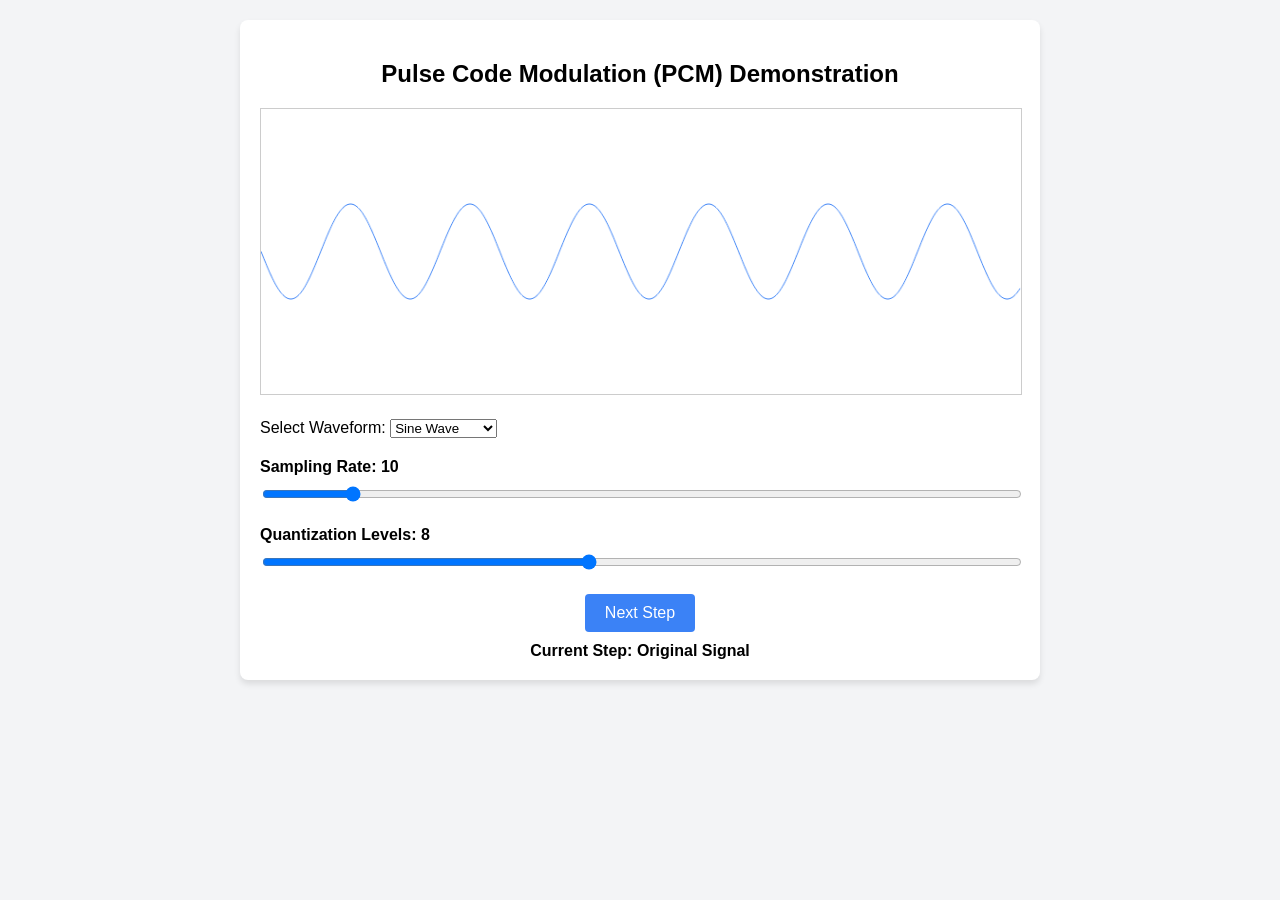
<file: ICE/ICE - Animations/PCM/index.html>
<!DOCTYPE html>
<html lang="en">
<head>
  <meta charset="UTF-8">
  <meta name="viewport" content="width=device-width, initial-scale=1.0">
  <title>Pulse Code Modulation (PCM) Demonstration</title>
  <style>
    body {
      font-family: Arial, sans-serif;
      background-color: #f3f4f6;
      display: flex;
      flex-direction: column;
      align-items: center;
      padding: 20px;
      margin: 0;
    }

    .container {
      background: #ffffff;
      padding: 20px;
      border-radius: 8px;
      box-shadow: 0 4px 6px rgba(0, 0, 0, 0.1);
      text-align: center;
      max-width: 800px;
      width: 100%;
      box-sizing: border-box;
    }

    canvas {
      border: 1px solid #ccc;
      background-color: #fff;
      margin-bottom: 20px;
      width: 100%;
      height: auto;
    }

    .slider-container {
      margin-bottom: 20px;
      text-align: left;
    }

    .slider-container label {
      display: block;
      margin-bottom: 8px;
      font-weight: bold;
    }

    input[type="range"] {
      width: 100%;
    }

    button {
      background-color: #3b82f6;
      color: white;
      border: none;
      padding: 10px 20px;
      font-size: 16px;
      border-radius: 4px;
      cursor: pointer;
    }

    button:hover {
      background-color: #2563eb;
    }

    .current-step {
      margin-top: 10px;
      font-weight: bold;
    }

    .waveform-select {
      margin-bottom: 20px;
      text-align: left;
    }
  </style>
</head>
<body>
  <div class="container">
    <h2>Pulse Code Modulation (PCM) Demonstration</h2>
    <canvas id="pcmCanvas" width="800" height="300"></canvas>

    <div class="waveform-select">
      <label for="waveformSelector">Select Waveform:</label>
      <select id="waveformSelector">
        <option value="sine">Sine Wave</option>
        <option value="square">Square Wave</option>
        <option value="triangle">Triangle Wave</option>
      </select>
    </div>

    <div class="slider-container">
      <label for="samplingRateSlider">Sampling Rate: <span id="samplingRateValue">10</span></label>
      <input type="range" id="samplingRateSlider" min="5" max="50" step="1" value="10">
    </div>
    <div class="slider-container">
      <label for="quantizationLevelsSlider">Quantization Levels: <span id="quantizationLevelsValue">8</span></label>
      <input type="range" id="quantizationLevelsSlider" min="2" max="16" step="1" value="8">
    </div>
    <button id="nextStepButton">Next Step</button>
    <div class="current-step">Current Step: <span id="currentStepText">Original Signal</span></div>
  </div>

  <script>
    const canvas = document.getElementById('pcmCanvas');
    const ctx = canvas.getContext('2d');

    const samplingRateSlider = document.getElementById('samplingRateSlider');
    const quantizationLevelsSlider = document.getElementById('quantizationLevelsSlider');
    const samplingRateValue = document.getElementById('samplingRateValue');
    const quantizationLevelsValue = document.getElementById('quantizationLevelsValue');
    const nextStepButton = document.getElementById('nextStepButton');
    const currentStepText = document.getElementById('currentStepText');
    const waveformSelector = document.getElementById('waveformSelector');

    let samplingRate = 10;
    let quantizationLevels = 8;
    let animationStep = 0;
    let waveformType = 'sine';

    function drawWave() {
      ctx.clearRect(0, 0, canvas.width, canvas.height);
      ctx.beginPath();
      ctx.strokeStyle = '#3b82f6';

      for (let x = 0; x < canvas.width; x++) {
        const y = getWaveformValue(x);
        if (x === 0) ctx.moveTo(x, y);
        else ctx.lineTo(x, y);
      }

      ctx.stroke();
    }

    function getWaveformValue(x) {
      const amplitude = 50;
      const frequency = 0.05;
      const centerY = canvas.height / 2;

      switch (waveformType) {
        case 'square':
          return (Math.sin(x * frequency) > 0 ? amplitude : -amplitude) + centerY;
        case 'triangle':
          return (2 * amplitude / Math.PI) * Math.asin(Math.sin(x * frequency)) + centerY;
        case 'sine':
        default:
          return Math.sin(x * frequency) * amplitude + centerY;
      }
    }

    function drawSamples() {
      ctx.fillStyle = '#ef4444';
      for (let x = 0; x < canvas.width; x += canvas.width / samplingRate) {
        const y = getWaveformValue(x);
        ctx.beginPath();
        ctx.arc(x, y, 3, 0, Math.PI * 2);
        ctx.fill();
      }
    }

    function drawQuantization() {
      ctx.strokeStyle = '#10b981';
      ctx.beginPath();

      for (let x = 0; x < canvas.width; x += canvas.width / samplingRate) {
        const y = getWaveformValue(x);
        const quantizedY = Math.round(y / (canvas.height / quantizationLevels)) * (canvas.height / quantizationLevels);
        if (x === 0) ctx.moveTo(x, quantizedY);
        else ctx.lineTo(x, quantizedY);
      }

      ctx.stroke();
    }

    function drawEncoding() {
      ctx.fillStyle = '#000';
      ctx.font = '12px Arial';
      for (let x = 0; x < canvas.width; x += canvas.width / samplingRate) {
        const y = getWaveformValue(x);
        const quantizedY = Math.round(y / (canvas.height / quantizationLevels)) * (canvas.height / quantizationLevels);
        const binaryValue = Math.round((quantizedY - canvas.height / 2) / (canvas.height / quantizationLevels) + quantizationLevels / 2)
          .toString(2)
          .padStart(Math.ceil(Math.log2(quantizationLevels)), '0');
        ctx.fillText(binaryValue, x, canvas.height - 10);
      }
    }

    function updateCanvas() {
      drawWave();
      if (animationStep > 0) drawSamples();
      if (animationStep > 1) drawQuantization();
      if (animationStep > 2) drawEncoding();
    }

    samplingRateSlider.addEventListener('input', (e) => {
      samplingRate = Number(e.target.value);
      samplingRateValue.textContent = samplingRate;
      updateCanvas();
    });

    quantizationLevelsSlider.addEventListener('input', (e) => {
      quantizationLevels = Number(e.target.value);
      quantizationLevelsValue.textContent = quantizationLevels;
      updateCanvas();
    });

    nextStepButton.addEventListener('click', () => {
      animationStep = (animationStep + 1) % 4;
      currentStepText.textContent = 
        animationStep === 0 ? 'Original Signal' :
        animationStep === 1 ? 'Sampling' :
        animationStep === 2 ? 'Quantization' :
        'Encoding';
      updateCanvas();
    });

    waveformSelector.addEventListener('change', (e) => {
      waveformType = e.target.value;
      updateCanvas();
    });

    // Initial draw
    updateCanvas();
  </script>
</body>
</html>
</file>
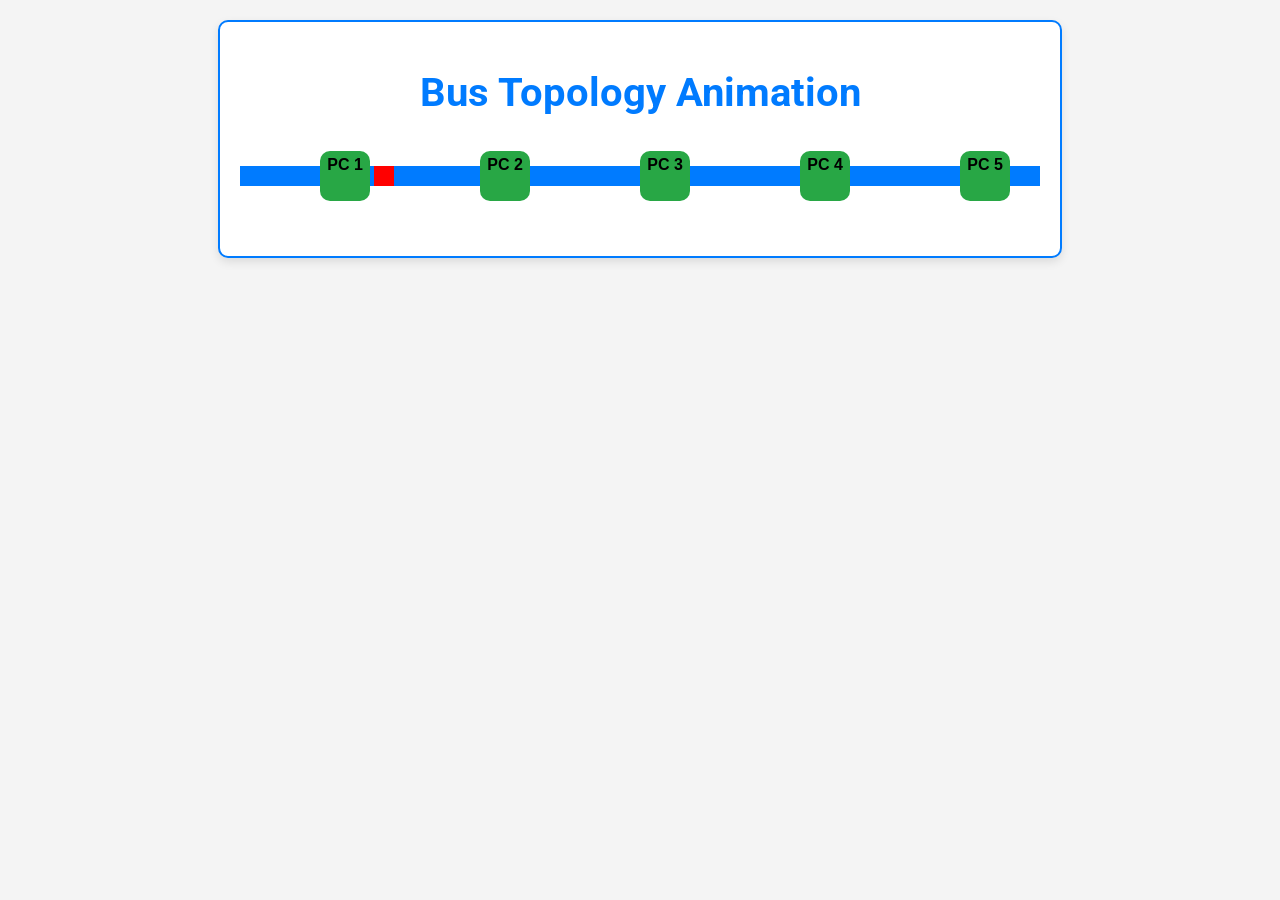
<file: ICE/ice3/Website/bus.html>
<!DOCTYPE html>
<html lang="en">
<head>
    <meta charset="UTF-8">
    <meta name="viewport" content="width=device-width, initial-scale=1.0">
    <title>Bus Topology Animation</title>
    <link href="https://fonts.googleapis.com/css2?family=Roboto:wght@700&display=swap" rel="stylesheet"> <!-- Google Font -->
    <style>
        body {
            font-family: 'Arial', sans-serif;
            background-color: #f4f4f4;
            text-align: center;
            margin: 0; /* Remove default margin */
            padding: 20px; /* Add padding to body */
        }
        .container {
            border: 2px solid #007bff; /* Outline color */
            border-radius: 10px; /* Rounded corners */
            padding: 20px; /* Inner padding */
            background-color: white; /* Background color of the box */
            max-width: 800px; /* Max width of the box */
            margin: auto; /* Center the box */
            box-shadow: 0 4px 10px rgba(0, 0, 0, 0.1); /* Add shadow for depth */
        }
        h1 {
            font-family: 'Roboto', sans-serif; /* Use the new font */
            font-size: 2.5em; /* Increase title size */
            color: #007bff; /* Title color */
            margin-bottom: 20px; /* Space below the title */
        }
        .bus {
            width: 100%;
            height: 20px;
            background-color: #007bff;
            position: relative;
            margin: 50px 0;
        }
        .device {
            width: 50px;
            height: 50px;
            background-color: #28a745;
            border-radius: 10px;
            position: absolute;
            top: -15px;
        }
        .device-label {
            color: black; /* Text color */
            font-weight: bold; /* Make text bold */
            margin-top: 5px; /* Space between device and label */
        }
        /* Positioning devices */
        .device1 { left: 10%; }
        .device2 { left: 30%; }
        .device3 { left: 50%; }
        .device4 { left: 70%; }
        .device5 { left: 90%; }
    </style>
</head>
<body>

    <div class="container">
        <h1>Bus Topology Animation</h1>
        <div class="bus">
            <div class="device device1">
                <div class="device-label">PC 1</div>
            </div>
            <div class="device device2">
                <div class="device-label">PC 2</div>
            </div>
            <div class="device device3">
                <div class="device-label">PC 3</div>
            </div>
            <div class="device device4">
                <div class="device-label">PC 4</div>
            </div>
            <div class="device device5">
                <div class="device-label">PC 5</div>
            </div>
        </div>

        <script>
            // Animation logic can be added here
            const bus = document.querySelector('.bus');
            const packet = document.createElement('div');
            packet.style.width = '20px';
            packet.style.height = '20px';
            packet.style.backgroundColor = 'red';
            packet.style.position = 'absolute';
            packet.style.top = '0';
            bus.appendChild(packet);

            let position = 0;
            const movePacket = () => {
                if (position < bus.offsetWidth) {
                    packet.style.left = position + 'px';
                    position += 2; // Adjust speed here
                    requestAnimationFrame(movePacket);
                } else {
                    position = 0; // Reset position
                    movePacket(); // Restart animation
                }
            };

            movePacket();
        </script>
    </div>

</body>
</html>
</file>
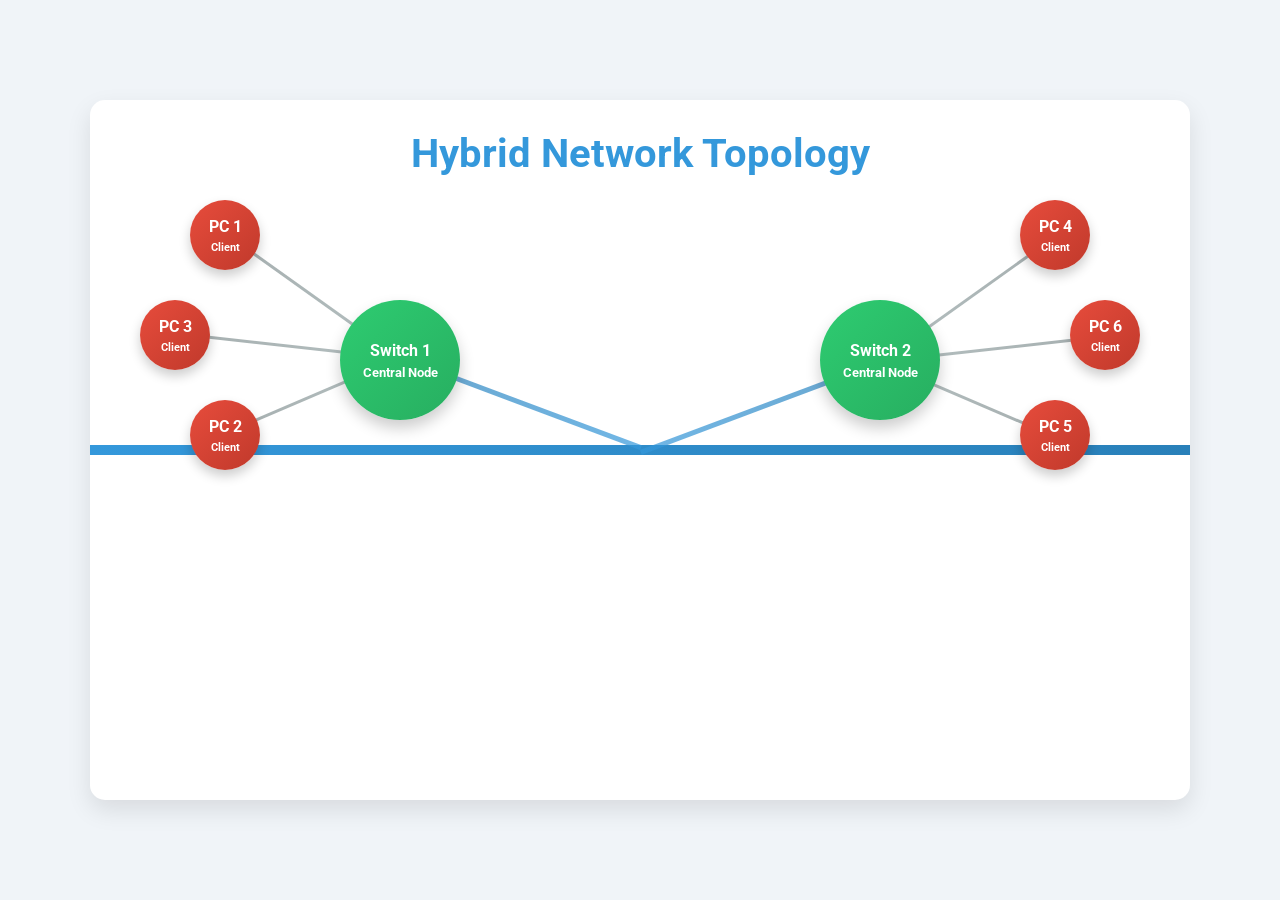
<file: ICE/ice3/Website/hybrid.html>
<!DOCTYPE html>
<html lang="en">
<head>
    <meta charset="UTF-8">
    <meta name="viewport" content="width=device-width, initial-scale=1.0">
    <title>Advanced Hybrid Topology Animation</title>
    <link href="https://fonts.googleapis.com/css2?family=Roboto:wght@400;700&display=swap" rel="stylesheet">
    <style>
        :root {
            --primary-color: #3498db;
            --secondary-color: #2ecc71;
            --background-color: #f0f4f8;
            --text-color: #2c3e50;
            --connection-color: #95a5a6;
        }

        * {
            box-sizing: border-box;
            margin: 0;
            padding: 0;
        }

        body {
            font-family: 'Roboto', sans-serif;
            background-color: var(--background-color);
            display: flex;
            justify-content: center;
            align-items: center;
            min-height: 100vh;
            color: var(--text-color);
        }

        .container {
            background-color: white;
            border-radius: 15px;
            box-shadow: 0 10px 25px rgba(0,0,0,0.1);
            padding: 30px;
            width: 1100px;
            height: 700px;
            position: relative;
            overflow: hidden;
        }

        .topology-title {
            text-align: center;
            color: var(--primary-color);
            margin-bottom: 30px;
            font-size: 2.5em;
            font-weight: 700;
        }

        .main-bus {
            position: absolute;
            width: 100%;
            height: 10px;
            background: linear-gradient(to right, #3498db, #2980b9);
            top: 50%;
            left: 0;
            transform: translateY(-50%);
            z-index: 1;
        }

        .switch {
            width: 120px;
            height: 120px;
            background: linear-gradient(135deg, #2ecc71, #27ae60);
            border-radius: 50%;
            position: absolute;
            display: flex;
            align-items: center;
            justify-content: center;
            flex-direction: column;
            color: white;
            font-weight: bold;
            box-shadow: 0 8px 15px rgba(0,0,0,0.2);
            z-index: 2;
            transition: transform 0.3s ease;
        }

        .switch:hover {
            transform: scale(1.05);
        }

        .switch-label {
            font-size: 0.8em;
            margin-top: 5px;
        }

        .device {
            width: 70px;
            height: 70px;
            background: linear-gradient(135deg, #e74c3c, #c0392b);
            border-radius: 50%;
            position: absolute;
            display: flex;
            align-items: center;
            justify-content: center;
            flex-direction: column;
            color: white;
            font-weight: bold;
            box-shadow: 0 6px 12px rgba(0,0,0,0.2);
            transition: transform 0.3s ease;
            z-index: 3;
        }

        .device:hover {
            transform: scale(1.1);
        }

        .device-label {
            font-size: 0.7em;
            margin-top: 5px;
        }

        .connection {
            position: absolute;
            background: linear-gradient(to right, #95a5a6, #7f8c8d);
            height: 3px;
            opacity: 0.7;
            z-index: 1;
            transition: opacity 0.3s ease;
        }

        .connection:hover {
            opacity: 1;
        }

        .packet {
            position: absolute;
            width: 12px;
            height: 12px;
            border-radius: 50%;
            background: radial-gradient(circle at 30% 30%, #ff6b6b, #ee5253);
            box-shadow: 0 0 10px rgba(255,107,107,0.5);
            animation: pulse 1s infinite alternate;
            z-index: 4;
        }

        @keyframes pulse {
            from { transform: scale(0.8); }
            to { transform: scale(1.2); }
        }

        /* Switch Positioning */
        #switch1 { top: 200px; left: 250px; }
        #switch2 { top: 200px; right: 250px; }

        /* Device Positioning for Switch 1 */
        #device1 { top: 100px; left: 100px; }
        #device2 { top: 300px; left: 100px; }
        #device3 { top: 200px; left: 50px; }

        /* Device Positioning for Switch 2 */
        #device4 { top: 100px; right: 100px; }
        #device5 { top: 300px; right: 100px; }
        #device6 { top: 200px; right: 50px; }
    </style>
</head>
<body>
    <div class="container">
        <h1 class="topology-title">Hybrid Network Topology</h1>
        
        <div class="main-bus"></div>

        <!-- Switches -->
        <div id="switch1" class="switch">
            Switch 1
            <span class="switch-label">Central Node</span>
        </div>
        <div id="switch2" class="switch">
            Switch 2
            <span class="switch-label">Central Node</span>
        </div>

        <!-- Devices for Switch 1 -->
        <div id="device1" class="device">
            PC 1
            <span class="device-label">Client</span>
        </div>
        <div id="device2" class="device">
            PC 2
            <span class="device-label">Client</span>
        </div>
        <div id="device3" class="device">
            PC 3
            <span class="device-label">Client</span>
        </div>

        <!-- Devices for Switch 2 -->
        <div id="device4" class="device">
            PC 4
            <span class="device-label">Client</span>
        </div>
        <div id="device5" class="device">
            PC 5
            <span class="device-label">Client</span>
        </div>
        <div id="device6" class="device">
            PC 6
            <span class="device-label">Client</span>
        </div>
    </div>

    <script>
        class HybridTopologyAnimation {
            constructor() {
                this.container = document.querySelector('.container');
                this.switches = [
                    document.getElementById('switch1'),
                    document.getElementById('switch2')
                ];
                this.deviceGroups = [
                    [
                        document.getElementById('device1'),
                        document.getElementById('device2'),
                        document.getElementById('device3')
                    ],
                    [
                        document.getElementById('device4'),
                        document.getElementById('device5'),
                        document.getElementById('device6')
                    ]
                ];
                this.mainBus = document.querySelector('.main-bus');
                this.connections = [];
    
                this.init();
            }
    
            createConnection(start, end, type = 'default') {
                const connection = document.createElement('div');
                connection.classList.add('connection');
                
                // Different styles for different connection types
                if (type === 'bus') {
                    connection.style.background = 'linear-gradient(to right, #3498db, #2980b9)';
                    connection.style.height = '5px';
                }
                
                const startRect = start.getBoundingClientRect();
                const endRect = end.getBoundingClientRect();
                
                const containerRect = this.container.getBoundingClientRect();
                
                const startX = startRect.left - containerRect.left + startRect.width / 2;
                const startY = startRect.top - containerRect.top + startRect.height / 2;
                const endX = endRect.left - containerRect.left + endRect.width / 2;
                const endY = endRect.top - containerRect.top + endRect.height / 2;
                
                const length = Math.sqrt(Math.pow(endX - startX, 2) + Math.pow(endY - startY, 2));
                const angle = Math.atan2(endY - startY, endX - startX) * 180 / Math.PI;
                
                connection.style.width = `${length}px`;
                connection.style.transformOrigin = '0 0';
                connection.style.transform = `rotate(${angle}deg)`;
                connection.style.left = `${startX}px`;
                connection.style.top = `${startY}px`;
                
                this.container.appendChild(connection);
                this.connections.push(connection);
                return connection;
            }
    
            createPacket(connection) {
                const packet = document.createElement('div');
                packet.classList.add('packet');
                
                // Randomize packet color and size slightly
                const colorVariations = [
                    'radial-gradient(circle at 30% 30%, #ff6b6b, #ee5253)',
                    'radial-gradient(circle at 30% 30%, #3498db, #2980b9)',
                    'radial-gradient(circle at 30% 30%, #2ecc71, #27ae60)'
                ];
                packet.style.background = colorVariations[Math.floor(Math.random() * colorVariations.length)];
                packet.style.width = `${10 + Math.random() * 5}px`;
                packet.style.height = `${10 + Math.random() * 5}px`;
                
                connection.appendChild(packet);
    
                let progress = 0;
                const animate = () => {
                    progress += 3 + Math.random();
                    packet.style.left = `${progress}px`;
                    
                    if (progress < connection.offsetWidth) {
                        requestAnimationFrame(animate);
                    } else {
                        connection.removeChild(packet);
                    }
                };
                animate();
            }
    
            animateSwitchActivity() {
                // Pulsing effect for switches
                this.switches.forEach(switchEl => {
                    switchEl.animate([
                        { transform: 'scale(1)' },
                        { transform: 'scale(1.05)' },
                        { transform: 'scale(1)' }
                    ], {
                        duration: 2000,
                        iterations: Infinity,
                        easing: 'ease-in-out'
                    });
                });
            }
    
            simulateNetworkTraffic() {
                // Connections between switches and devices
                this.deviceGroups.forEach((devices, switchIndex) => {
                    devices.forEach(device => {
                        const connection = this.createConnection(this.switches[switchIndex], device);
                        
                        // Random packet transmission
                        const packetInterval = setInterval(() => {
                            this.createPacket(connection);
                        }, 2000 + Math.random() * 3000);
                    });
                });
    
                // Connections between switches and main bus
                this.switches.forEach(switchElement => {
                    const busConnection = this.createConnection(this.mainBus, switchElement, 'bus');
                    
                    // Continuous packet transmission on bus
                    const busPacketInterval = setInterval(() => {
                        this.createPacket(busConnection);
                    }, 1500 + Math.random() * 2000);
                });
            }
    
            init() {
                // Animate switch activity
                this.animateSwitchActivity();
                
                // Start network traffic simulation
                this.simulateNetworkTraffic();
            }
        }
    
        // Initialize the animation when the page loads
        document.addEventListener('DOMContentLoaded', () => {
            const topologyAnimation = new HybridTopologyAnimation();
        });
    </script>

</body>
</html>
</file>
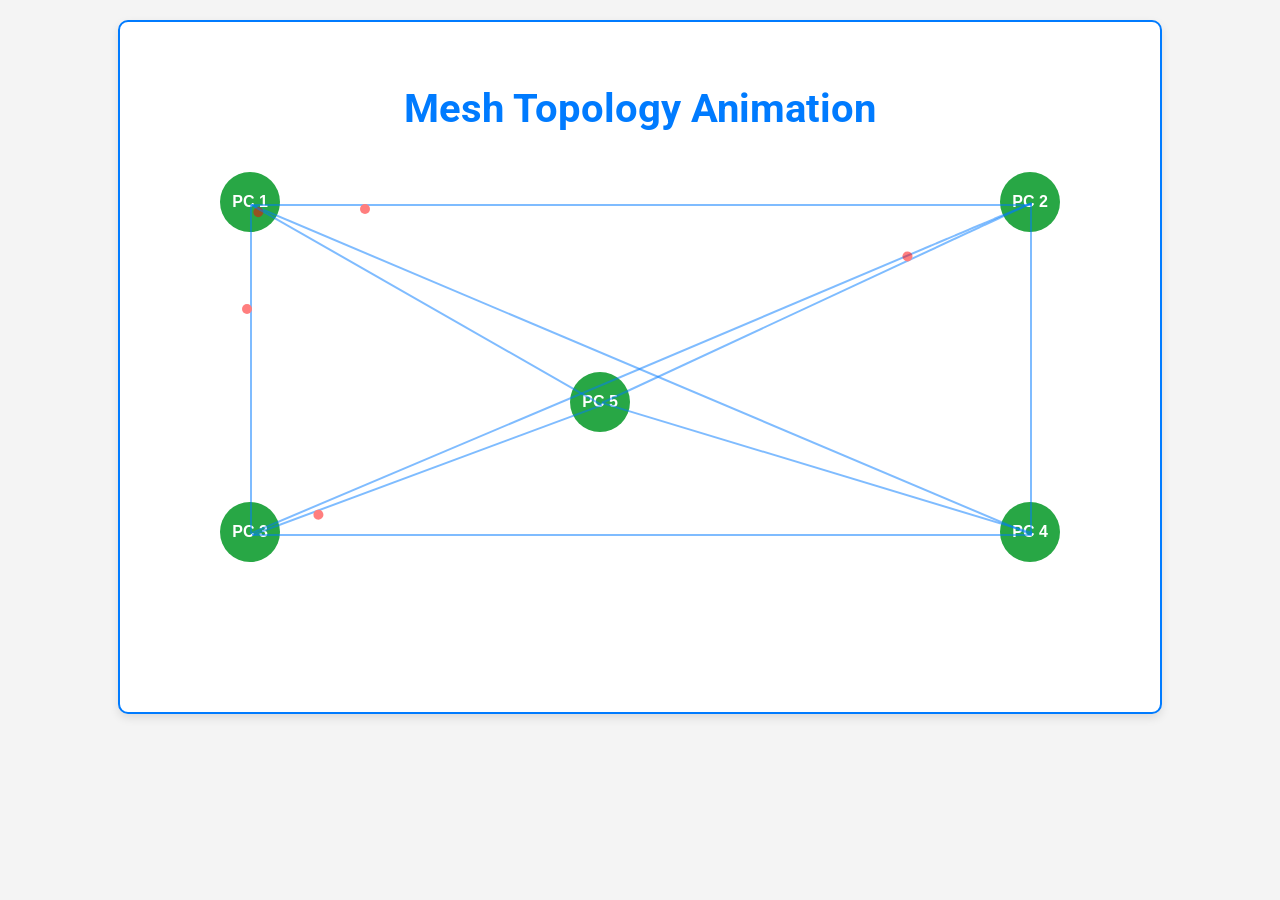
<file: ICE/ice3/Website/mesh.html>
<!DOCTYPE html>
<html lang="en">
<head>
    <meta charset="UTF-8">
    <meta name="viewport" content="width=device-width, initial-scale=1.0">
    <title>Mesh Topology Animation</title>
    <link href="https://fonts.googleapis.com/css2?family=Roboto:wght@700&display=swap" rel="stylesheet">
    <style>
        body {
            font-family: 'Arial', sans-serif;
            background-color: #f4f4f4;
            text-align: center;
            margin: 0;
            padding: 20px;
        }
        .container {
            border: 2px solid #007bff;
            border-radius: 10px;
            padding: 20px;
            background-color: white;
            max-width: 1000px; /* Increased width */
            margin: auto;
            box-shadow: 0 4px 10px rgba(0, 0, 0, 0.1);
            position: relative;
            height: 650px; /* Increased height */
        }
        h1 {
            font-family: 'Roboto', sans-serif;
            font-size: 2.5em;
            color: #007bff;
            margin-bottom: 50px; /* Increased bottom margin */
            padding: 20px 0; /* Added padding */
            height: 80px; /* Increased height */
            line-height: 40px; /* Adjusted line height */
        }
        .device {
            width: 60px;
            height: 60px;
            background-color: #28a745;
            border-radius: 50%;
            position: absolute;
            display: flex;
            align-items: center;
            justify-content: center;
            font-weight: bold;
            color: white;
        }
        .connection {
            position: absolute;
            background-color: #007bff;
            opacity: 0.5;
        }
        /* Device Positioning */
        #device1 { top: 150px; left: 100px; }
        #device2 { top: 150px; right: 100px; }
        #device3 { bottom: 150px; left: 100px; }
        #device4 { bottom: 150px; right: 100px; }
        #device5 { top: 350px; left: 450px; }
    </style>
</head>
<body>
    <div class="container">
        <h1>Mesh Topology Animation</h1>
        
        <div id="device1" class="device">PC 1</div>
        <div id="device2" class="device">PC 2</div>
        <div id="device3" class="device">PC 3</div>
        <div id="device4" class="device">PC 4</div>
        <div id="device5" class="device">PC 5</div>
    </div>

    <script>
        function createConnection(start, end) {
            const connection = document.createElement('div');
            connection.classList.add('connection');
            
            const startRect = start.getBoundingClientRect();
            const endRect = end.getBoundingClientRect();
            
            const containerRect = document.querySelector('.container').getBoundingClientRect();
            
            const startX = startRect.left - containerRect.left + startRect.width / 2;
            const startY = startRect.top - containerRect.top + startRect.height / 2;
            const endX = endRect.left - containerRect.left + endRect.width / 2;
            const endY = endRect.top - containerRect.top + endRect.height / 2;
            
            const length = Math.sqrt(Math.pow(endX - startX, 2) + Math.pow(endY - startY, 2));
            const angle = Math.atan2(endY - startY, endX - startX) * 180 / Math.PI;
            
            connection.style.width = `${length}px`;
            connection.style.height = '2px';
            connection.style.transformOrigin = '0 0';
            connection.style.transform = `rotate(${angle}deg)`;
            connection.style.left = `${startX}px`;
            connection.style.top = `${startY}px`;
            
            document.querySelector('.container').appendChild(connection);
            return connection;
        }

        function animatePacket(connection) {
            const packet = document.createElement('div');
            packet.style.width = '10px';
            packet.style.height = '10px';
            packet.style.backgroundColor = 'red';
            packet.style.borderRadius = '50%';
            packet.style.position = 'absolute';
            
            connection.appendChild(packet);

            let progress = 0;
            function move() {
                progress += 2;
                packet.style.left = `${progress}px`;
                
                if (progress < connection.offsetWidth) {
                    requestAnimationFrame(move);
                } else {
                    connection.removeChild(packet);
                }
            }
            move();
        }

        // Create connections between all devices
        const devices = [
            document.getElementById('device1'),
            document.getElementById('device2'),
            document.getElementById('device3'),
            document.getElementById('device4'),
            document.getElementById('device5')
        ];

        devices.forEach((device, i) => {
            devices.slice(i + 1).forEach(otherDevice => {
                const connection = createConnection(device, otherDevice);
                
                // Randomly trigger packet animation
                setTimeout(() => {
                    animatePacket(connection);
                }, Math.random() * 2000);
            });
        });
    </script>
</body>
</html>
</file>
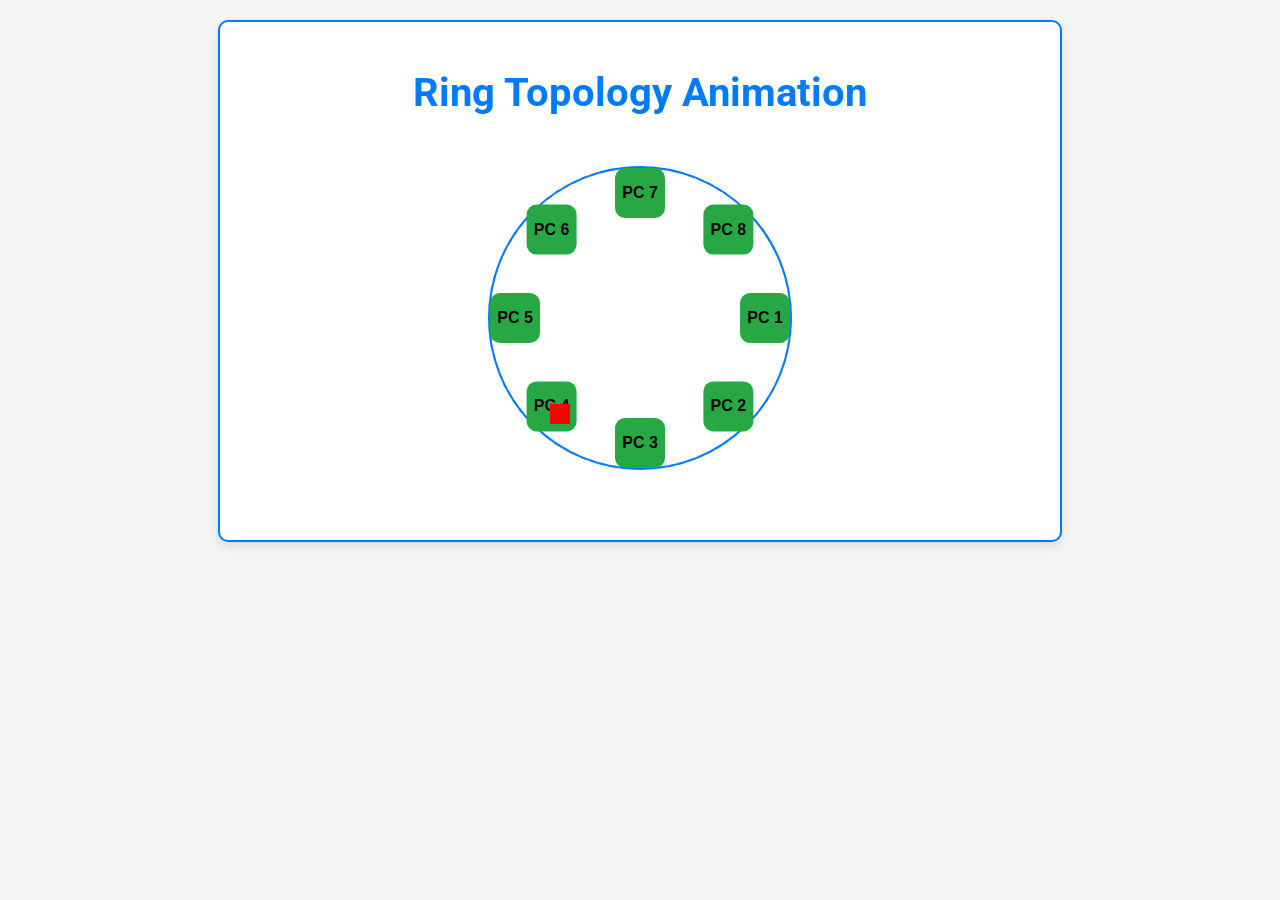
<file: ICE/ice3/Website/ring.html>
<!DOCTYPE html>
<html lang="en">
<head>
    <meta charset="UTF-8">
    <meta name="viewport" content="width=device-width, initial-scale=1.0">
    <title>Ring Topology Animation</title>
    <link href="https://fonts.googleapis.com/css2?family=Roboto:wght@700&display=swap" rel="stylesheet"> <!-- Google Font -->
    <style>
        body {
            font-family: 'Arial', sans-serif;
            background-color: #f4f4f4;
            text-align: center;
            margin: 0; /* Remove default margin */
            padding: 20px; /* Add padding to body */
        }
        .container {
            border: 2px solid #007bff; /* Outline color */
            border-radius: 10px; /* Rounded corners */
            padding: 20px; /* Inner padding */
            background-color: white; /* Background color of the box */
            max-width: 800px; /* Max width of the box */
            margin: auto; /* Center the box */
            box-shadow: 0 4px 10px rgba(0, 0, 0, 0.1); /* Add shadow for depth */
        }
        h1 {
            font-family: 'Roboto', sans-serif; /* Use the new font */
            font-size: 2.5em; /* Increase title size */
            color: #007bff; /* Title color */
            margin-bottom: 20px; /* Space below the title */
        }
        .ring {
            width: 300px; /* Width of the ring */
            height: 300px; /* Height of the ring */
            position: relative;
            margin: 50px auto; /* Center the ring */
            border-radius: 50%; /* Make it circular */
            border: 2px solid #007bff; /* Ring outline */
        }
        .device {
            width: 50px;
            height: 50px;
            background-color: #28a745;
            border-radius: 10px;
            position: absolute;
            top: 50%; /* Center vertically */
            left: 50%; /* Center horizontally */
            transform: translate(-50%, -50%); /* Adjust for the center */
        }
        .device-label {
            color: black; /* Text color */
            font-weight: bold; /* Make text bold */
            text-align: center;
            line-height: 50px; /* Center text vertically */
        }
        .path {
            position: absolute;
            top: 50%;
            left: 50%;
            width: 300px; /* Diameter of the ring */
            height: 300px; /* Diameter of the ring */
            border-radius: 50%; /* Make it circular */
            border: 2px dashed rgba(0, 123, 255, 0.5); /* Dashed path */
            transform: translate(-50%, -50%); /* Center the path */
            pointer-events: none; /* Prevent interaction */
        }
    </style>
</head>
<body>

    <div class="container">
        <h1>Ring Topology Animation</h1>
        <div class="ring">
            <div class="path"></div> <!-- Dashed path -->
            <div class="device device1" style="transform: translate(-50%, -50%) rotate(0deg) translate(125px) rotate(0deg);">
                <div class="device-label">PC 1</div>
            </div>
            <div class="device device2" style="transform: translate(-50%, -50%) rotate(45deg) translate(125px) rotate(-45deg);">
                <div class="device-label">PC 2</div>
            </div>
            <div class="device device3" style="transform: translate(-50%, -50%) rotate(90deg) translate(125px) rotate(-90deg);">
                <div class="device-label">PC 3</div>
            </div>
            <div class="device device4" style="transform: translate(-50%, -50%) rotate(135deg) translate(125px) rotate(-135deg);">
                <div class="device-label">PC 4</div>
            </div>
 <div class="device device5" style="transform: translate(-50%, -50%) rotate(180deg) translate(125px) rotate(-180deg);">
                <div class="device-label">PC 5</div>
            </div>
            <div class="device device6" style="transform: translate(-50%, -50%) rotate(225deg) translate(125px) rotate(-225deg);">
                <div class="device-label">PC 6</div>
            </div>
            <div class="device device7" style="transform: translate(-50%, -50%) rotate(270deg) translate(125px) rotate(-270deg);">
                <div class="device-label">PC 7</div>
            </div>
            <div class="device device8" style="transform: translate(-50%, -50%) rotate(315deg) translate(125px) rotate(-315deg);">
                <div class="device-label">PC 8</div>
            </div>
        </div>

        <script>
            // Animation logic for packet movement in the ring
            const ring = document.querySelector('.ring');
            const packet = document.createElement('div');
            packet.style.width = '20px';
            packet.style.height = '20px';
            packet.style.backgroundColor = 'red';
            packet.style.position = 'absolute';
            packet.style.top = '50%';
            packet.style.left = '50%';
            packet.style.transform = 'translate(-50%, -50%)';
            ring.appendChild(packet);

            let angle = 0; // Starting angle for the packet
            const movePacket = () => {
                angle += 2; // Adjust speed here
                const radius = 125; // Radius of the ring
                const x = radius * Math.cos(angle * Math.PI / 180);
                const y = radius * Math.sin(angle * Math.PI / 180);
                packet.style.left = `calc(50% + ${x}px)`;
                packet.style.top = `calc(50% + ${y}px)`;

                if (angle < 360) {
                    requestAnimationFrame(movePacket);
                } else {
                    angle = 0; // Reset angle
                    movePacket(); // Restart animation
                }
            };

            movePacket(); // Start the packet movement
        </script>
    </div>

</body>
</html>
</file>
